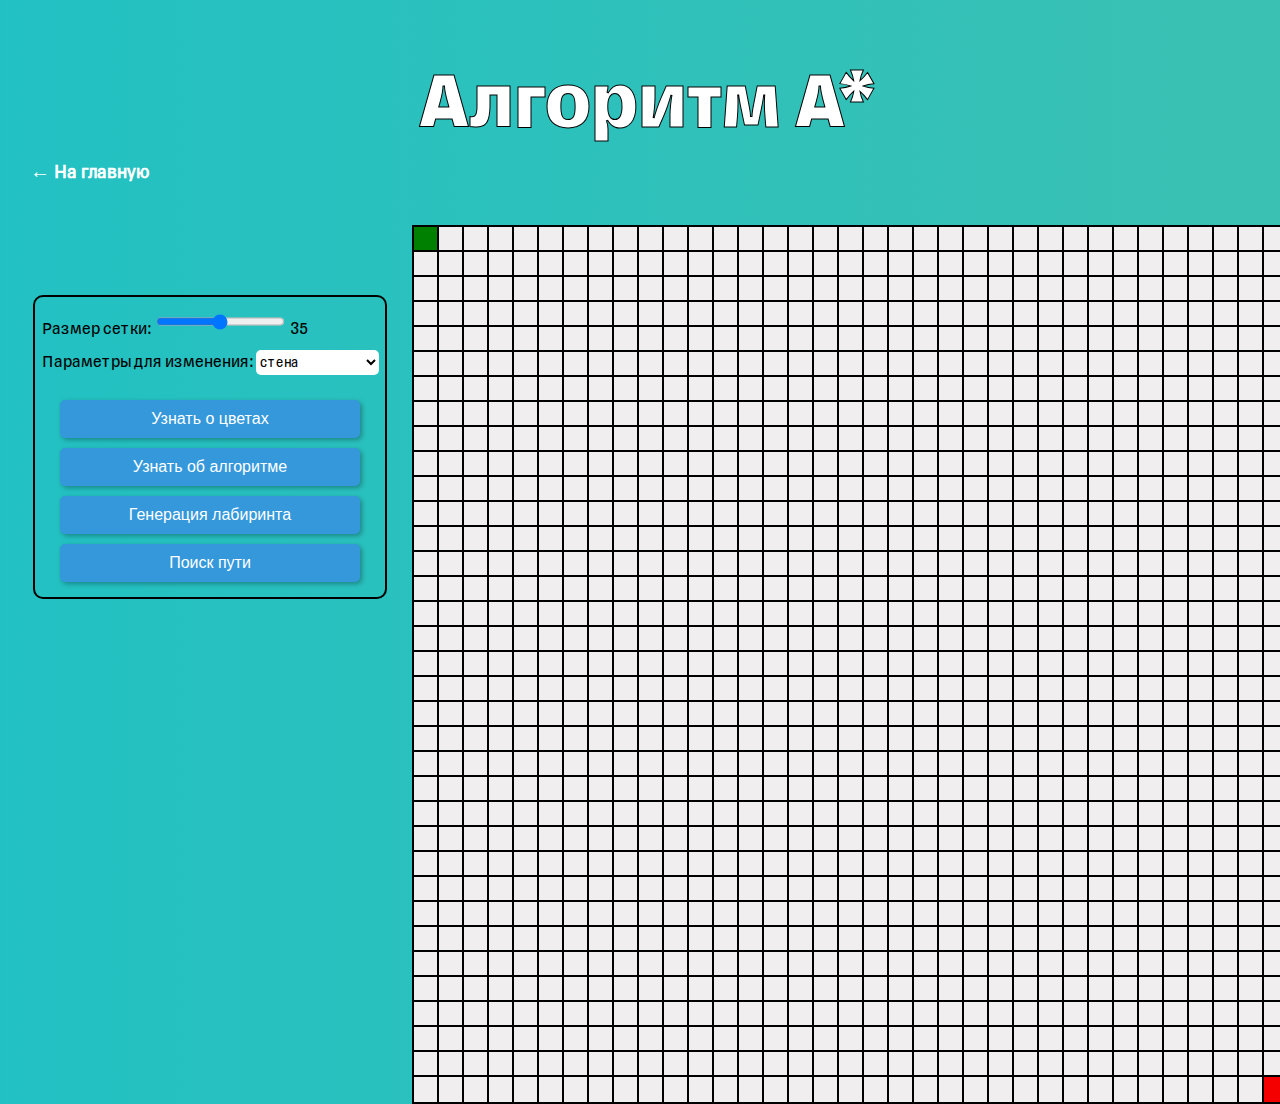
<file: astar/index.html>
<!DOCTYPE html>
<html>
<head>
    <meta charset="UTF-8" />
    <title>A*</title>
</head>
<body>
    <link rel="stylesheet" href = "style.css"> 
    <h1>Алгоритм A*</h1>
    <div class="back">
        <p></p>
        <a class="back-link" href="../index.html" target="_self"><b>← На главную</b></a>
        <p></p>
    </div>

    <div class="toolbar" id="toolbar">
        <div class="settings">
            <div class="grid-size">
                <label>Размер сетки:</label>
                <input id="gridSizeSlider" type="range" min="10" max="60" step="1" value="35">
                <output id="gridSizeText">35</output>
            </div>
            <div class="selector-mode">
                <label>Параметры для изменения:</label>
                <select id="selectorCellType"> 
                    <option value="wall" selected="selected">стена</option>
                    <option value="startPoint">начальная точка</option>
                    <option value="endPoint">конечная точка</option>
                </select>
            </div>
        </div>
        
        <div class="control-buttons">
            <button id="getInfoColors">Узнать о цветах</button>
            <button id="getInfoAlgo">Узнать об алгоритме</button>
            <button id="generateLabirynth" hidden="hidden">Генерация лабиринта</button>
            <button id="findPathButton" hidden="hidden">Поиск пути</button>
        </div>
    </div>
    
    
</body>
<script src="additionalSettings.js" defer></script>
<script src="mazeInitialization.js" defer></script>
<script src="pathfinding.js" defer></script>
<script src="generation.js" defer></script>
</html>
</file>
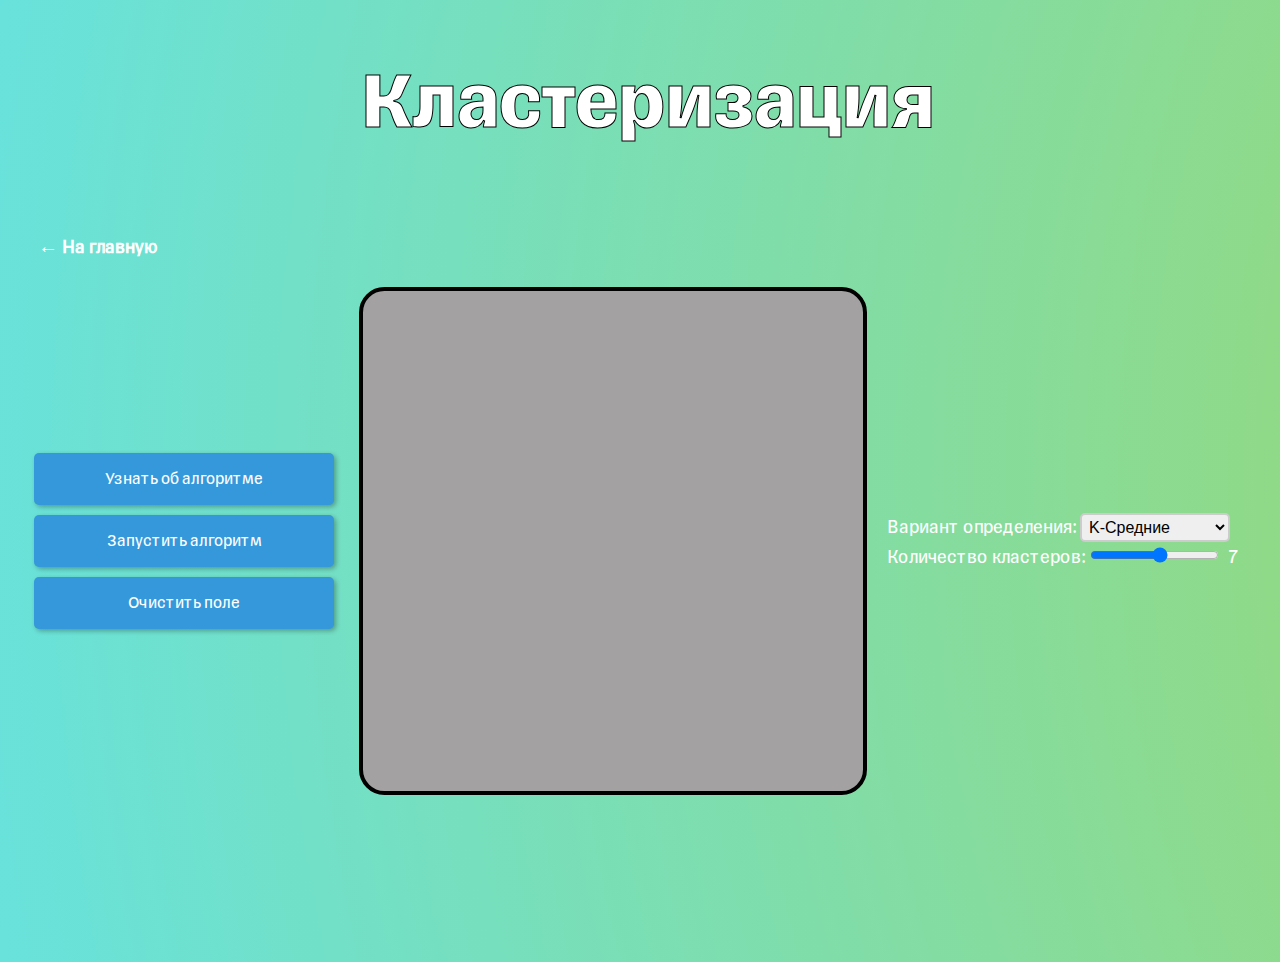
<file: clusters/index.html>
<!DOCTYPE html>
<html lang="en">
    <head>
        <meta charset="UTF-8">
        <meta name="viewport" content="width=device-width, initial-scale=1.0">
        <title>Кластеризация</title>
        <link rel="stylesheet" href="style.css">
    </head>
    
    <body>
        <div class="wholePage">
            <div id="header"><h1>Кластеризация</h1></div>
            <div class="back">
                <p></p>
                <a class="back-link" href="../index.html" target="_self"><b>← На главную</b></a>
                <p></p>
            </div>
            
            <div class="settings">
                <div class="control-buttons">
                    <button onclick="getInfoAlgo()">Узнать об алгоритме</button>
                    <button onclick="run()">Запустить алгоритм</button>
                    <button onclick="clearCanvas()">Очистить поле</button>
                </div>

                <canvas id="canvas" width="500" height="500"></canvas>

                <div class = selectorsAndSliders>
                    <div class="selector-mode">
                        <label>Вариант определения:</label>
                        <select required id="start">
                            <option value='kmeans'>K-Средние</option>
                            <option value='jerarch'>Иерархическая кластеризация</option>
                            <option value='DBSCANs'>DBSCAN</option>
                        </select>
                    </div>

                    <div id="jerachAndkmeans">
                        Количество кластеров:<input class="nubmerOfKl" type="range" min="1" max="12" id="k"> <span id="selectedValue"></span>
                    </div>

                    <div id="dbscam" class="first">
                        Кучность точек: <input class="grouping" type="range" min="1" max="10" id="PTS"><span id="SelectedPTS"></span><br>
                        Радиус (в пикселях): <input class="radius" type="range" min="2" max="50" id="eps"><span id='SelectedEps'></span>
                    </div>
                </div>
                
            </div>
        </div>
    </body>

    <script src="test.js"></script>
    <script src="jerarch.js"></script>
    <script src="drawing.js"></script>
    <script src="DBSCAN.js"></script>
    <script src="start.js"></script>
</html>
</file>
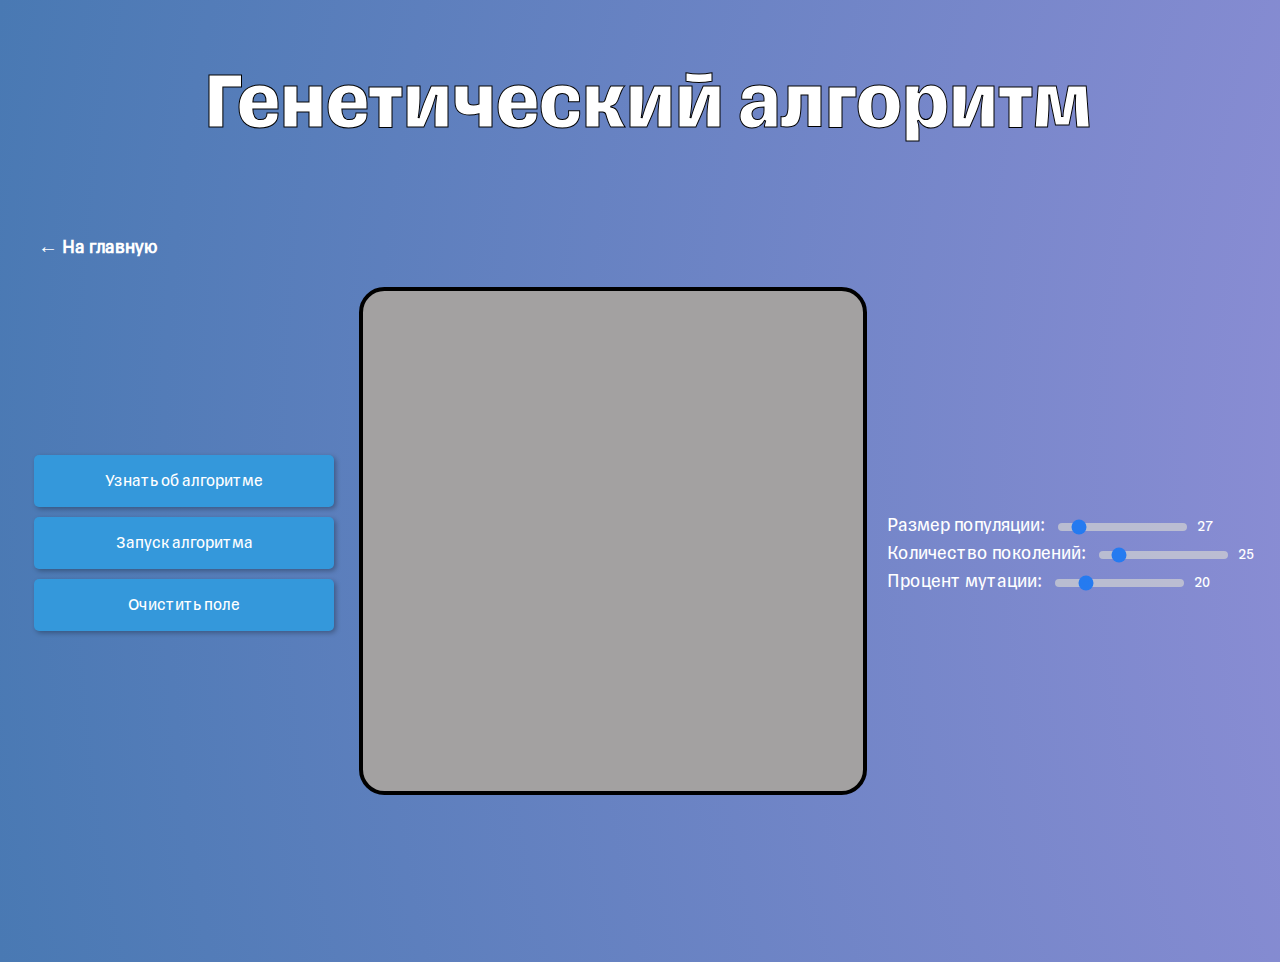
<file: geneticAlg/index.html>
<!DOCTYPE html>
<html lang="en">
    <head>
        <meta charset="UTF-8">
        <meta name="viewport" content="width=device-width, initial-scale=1.0">
        <title>Генетический алгоритм</title>
        <link rel="stylesheet" href="style.css">
    </head>
    <body>
        <div class="video-bg">
            <div id="header"><h1>Генетический алгоритм</h1></div>
            <div class="back">
                <p></p>
                <a class="back-link" href="../index.html" target="_self"><b>← На главную</b></a>
                <p></p>
            </div>
        
            <div class="settings">
                <div class="control-buttons">
                    <button id="getInfoAlgo">Узнать об алгоритме</button>
                    <button id="submt">Запуск алгоритма</button>
                    <button id="clearCanv">Очистить поле</button>
                </div>
                    
                <div id="center_canvas">
                    <canvas id="plank" width="500px" height="500px"></canvas>
                </div>
                    
                <div class="sliders">
                    <span id="tools"><br>Размер популяции: </span><input class = "populationn" type="range" min="5" max="200" id="population" value="27"><label id="setPopulation">7</label>
                    <span id="tools"><br>Количество поколений: </span><input class = "genn" type="range" min="5" max="200" id="gen" value="25"><label id="setGen">5</label>
                    <span id="tools"><br>Процент мутации: </span><input class = "mutationn" type="range" min="0" max="100" id="mutation" value="20"><label id="setMutation">20</label>
                </div>
            </div>
        </div>
        
    </body>
    <script type="text/javascript" src="input.js"></script>
    <script type="text/javascript" src="genetic_alg.js"></script>
    <script type="text/javascript" src="mouse_events.js"></script>
    <script type="text/javascript" src="main.js"></script>
</html>
</file>
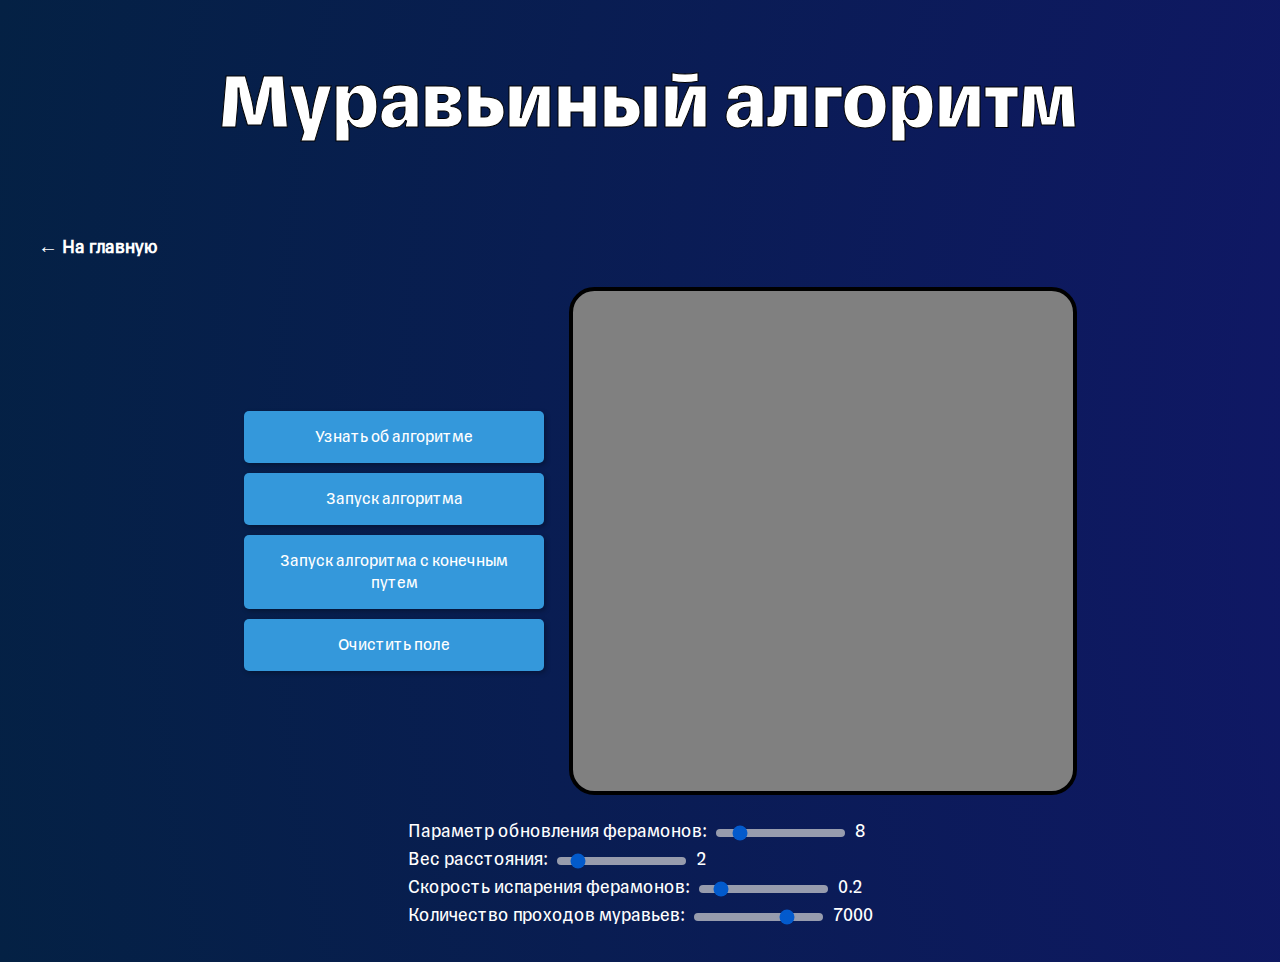
<file: Antss/Antsmain.html>
<!DOCTYPE html>
<html lang="en">
    <head>
        <meta charset="UTF-8">
        <meta name="viewport" content="width=device-width, initial-scale=1.0">
        <title>Муравьиный алгоритм</title>
        <link rel="stylesheet" href="antstyle.css">
    </head>
    <body>
        <div class="allContent">

            <div id="header"><h1>Муравьиный алгоритм</h1></div>
            <div class="back">
                <p></p>
                <a class="back-link" href="../index.html" target="_self"><b>← На главную</b></a>
                <p></p>
            </div>

            <div class="settings">
                <div class="control-buttons">
                    <button id="getInfoAlgo">Узнать об алгоритме</button>
                    <button id="submt">Запуск алгоритма</button>
                    <button id="withOutAnim">Запуск алгоритма с конечным путем</button>
                    <button id="updatePage">Очистить поле</button>
                </div>

                <canvas id="plank" width="500px" height="500px"></canvas>
                
                <div class="sliders">
                    <span><br>Параметр обновления ферамонов:</span><input class = "updatePheromonee" type="range" min="1" max="50" id="update" value="8"><label id="set_update">8</label>
                    <span><br>Вес расстояния:</span><input class = "betaa" type="range" min="1" max="10" id="beta" value="2"><label id="set_beta">2</label>
                    <span><br>Cкорость испарения ферамонов:</span><input class = "speedd" type="range" min="1" max="9" id="speed" value="2"><label id="set_speed">0.2</label>
                    <span><br>Количество проходов муравьев:</span><input class = "countt" type="range" min="1000" max="9000" id="count" value="7000"><label id="set_count">7000</label>
                </div>
            </div>
        </div>
    </body>
    <script type="text/javascript" src="Antsinput.js"></script>
    <script type="text/javascript" src="AntsAlgor.js"></script>
    <script type="text/javascript" src="Ants_main.js"></script>
</html>
</file>
<file: astar/style.css>
/* шрифты */
@font-face {
    font-family: Tinkoff-1;
    src: url('TinkoffSans-Regular.ttf');
}

@font-face {
    font-family: Tinkoff-2;
    src: url('TinkoffSans-Medium.ttf');
}

@font-face {
    font-family: Tinkoff-3;
    src: url('TinkoffSans-Bold.ttf');
}
/* градиент на задний фон */
body {
    font-family: Tinkoff-1;
    width: 100%;
    height: 100vh;
    background: linear-gradient(90deg, rgba(34,193,195,1) 0%, rgba(82,192,162,1) 49%, rgba(45,140,253,1) 100%);
    background-size: 400%;
    animation: gradient 10s infinite linear;
    color: #000000;
}

@keyframes gradient {
    0% {
        background-position: 0% 0;
    }
    50% {
        background-position: 100% 0;
    }
    100% {
        background-position: 0 0;
    }
}
/* заголовок */
h1 {
    font-family: Tinkoff-3;
    text-align: center;
    font-size: 80px;
    color: #fff;
    -webkit-text-stroke: 1px #000000; /* Толщина и цвет обводки */
}

/* ссылка на главную страницу */
.back {
    font-size: 20px;
    position: absolute;
    top: 140px;
    left: 30px;
    width: 400px;
}

.back-link {
    position: relative;
    list-style: none;
    color: #ffffff;
    text-decoration: none;
}

.back-link::after {
    content: '';
    display: block;
    position: absolute;
    background-color: transparent;
    top: 100%;
    left: 0;
    width: 0;
    height: 3px;
    transition: width .3s ease-in;
}

.back-link:hover::after {
    width: 100%;
    background-color: #ffffff;
    top: 100%;
}

/* панель настроек */
.toolbar {
    font-size: 18px;
    position: absolute;
    width: 350px;
    height: 300px;
    display:flex;
    flex-wrap: wrap;
    justify-content:center;
    align-items:center;
    background-color: none;
    border-width: 2px;
    border-style: solid;
    border-color: black;
    border-radius: 10px;
    margin-top: 10vh;
    margin-left: 25px;
}

.selector-mode {
    margin-top: 10px;
}

/* клетки */
div span {
    width: 25px; 
    height: 25px; 
    position: absolute; 
    border: 2px solid black;
}

/* кнопки */
.control-buttons {
    display: flex;
    flex-wrap: wrap;
    justify-content: center;
    flex-direction: column;
    align-items: center;
}

.control-buttons button {
    width: 300px;
    padding: 10px 20px;
    background-color: #3498db;
    color: #fff;
    border: none;
    border-radius: 5px;
    font-size: 16px;
    cursor: pointer;
    margin: 5px;
    box-shadow: 2px 2px 5px rgba(0, 0, 0, 0.3);
    transition: background-color 0.3s, transform 0.3s;
}

.control-buttons button:hover {
    background-color: #2980b9;
    transform: scale(1.05);
}

.control-buttons button:active {
    transform: scale(0.95);
}

/* меню выбора */
option, select, input {
    height: 25px;
    font-family: Tinkoff-1;
    font-size: 15px;
    color: black;
    background-color: #ffffff;
    border: 0px;
    border-radius: 5px;
}

/* цвета клеток */
.blankCell {
    background-color: #f0eeee;
}

.blankCell:hover {
    background-color: rgb(207, 207, 207);
}

.wall {
    background-color: rgb(28, 27, 46);
}

.wall:hover{
    background-color: black;
}

.endPoint {
    background-color: rgb(244, 0, 0);
}

.endPoint:hover {
    background-color: rgb(211, 27, 27);
}

.startPoint {
    background-color: green;
}

.startPoint:hover{
    background-color: rgb(22, 110, 22);
}

.theWay {
    background-color: rgb(255, 162, 0);
}

.theWay:hover{
    background-color: rgb(255, 200, 0);
}

.possibleWay {
    background-color: rgb(0, 42, 255);
}

.possibleWay:hover {
    background-color: rgb(72, 52, 152);
}

.seenCell {
    background-color: rgb(205, 243, 56);
}

.seenCell:hover {
    background-color: rgb(151, 186, 35);
}
</file>
<file: clusters/style.css>
/* шрифты */
@font-face {
    font-family: Tinkoff-1;
    src: url('fonts/TinkoffSans-Regular.ttf');
}

@font-face {
    font-family: Tinkoff-2;
    src: url('fonts/TinkoffSans-Medium.ttf');
}

@font-face {
    font-family: Tinkoff-3;
    src: url('fonts/TinkoffSans-Bold.ttf');
}

/* задний фон */
body {
    font-family: Tinkoff-1;
    width: 100%;
    height: 100vh;
    background: radial-gradient(circle, rgba(181,210,56,1) 0%, rgba(104,226,220,1) 100%);
    background-size: 400%;
    animation: gradient 10s infinite linear;
    color: #ffffff;
    overflow-x: hidden; /* Запретить горизонтальную прокрутку */
}

@keyframes gradient {
    0% {
        background-position: 0% 0;
    }
    50% {
        background-position: 100% 0;
    }
    100% {
        background-position: 0 0;
    }
}

/* заголовок */
h1 {
    font-family: Tinkoff-3;
    text-align: center;
    font-size: 80px;
    color: #fff;
    -webkit-text-stroke: 1px #000000;
} 

/* ссылка на главную */
.back {
    font-size: 20px;
    position: absolute;
    margin-top: 10px;
    margin-left: 30px;
    width: 400px;
}

.back-link {
    position: relative;
    list-style: none;
    color: #ffffff;
    text-decoration: none;
    font-family: Tinkoff-1;
}

.back-link::after {
    content: '';
    display: block;
    position: absolute;
    background-color: transparent;
    top: 100%;
    left: 0;
    width: 0;
    height: 3px;
    transition: width .3s ease-in;
}

.back-link:hover::after {
    width: 100%;
    background-color: #ffffff;
    top: 100%;
}

.settings{
    font-family: Tinkoff-1;
    font-size: 20px;
    width: 100%;
    margin-top: 15vh;
    display: flex;
    flex-wrap: wrap;
    align-items: center;
    justify-content: center;
}

/* кнопки */
.control-buttons {
    margin: 20px;
    display: flex;
    flex-wrap: wrap;
    justify-content: center;
    flex-direction: column;
    align-items: center;
}

.control-buttons button {
    font-family: Tinkoff-1;
    width: 300px;
    padding: 15px 25px;
    background-color: #3498db;
    color: #fff;
    border: none;
    border-radius: 5px;
    font-size: 18px;
    cursor: pointer;
    margin: 5px;
    box-shadow: 2px 2px 5px rgba(0, 0, 0, 0.3);
    transition: background-color 0.3s, transform 0.3s;
}

.control-buttons button:hover {
    background-color: #2980b9;
    transform: scale(1.05);
}

.control-buttons button:active {
    transform: scale(0.95);
}

/* канвас */
#canvas {
    border: 4px solid black;
    border-radius: 5%;
    background-color: rgb(163, 161, 161);
}

.selector-mode select {
    width: 150px;
    padding: 3px; 
    font-size: 16px;
    border: 2px solid #ccc;
    border-radius: 5px;
}

.selectorsAndSliders{
    width: 400px;
    margin-left: 20px;
}

.nubmerOfKl, .grouping, .radius{
    margin: 5px;
} 

.first{
    display: none;
}
</file>
<file: geneticAlg/style.css>
/* шрифты */
@font-face {
    font-family: Tinkoff-1;
    src: url('fonts/TinkoffSans-Regular.ttf');
}

@font-face {
    font-family: Tinkoff-2;
    src: url('fonts/TinkoffSans-Medium.ttf');
}

@font-face {
    font-family: Tinkoff-3;
    src: url('fonts/TinkoffSans-Bold.ttf');
}

/* задний фон */
body {
    font-family: Tinkoff-1;
    width: 100%;
    height: 100vh;
    background: radial-gradient(circle, rgba(198,159,242,1) 0%, rgba(73,121,179,1) 100%);
    background-size: 400%;
    animation: gradient 10s infinite linear;
    color: #ffffff;
    overflow-x: hidden; /* Запретить горизонтальную прокрутку */
}

@keyframes gradient {
    0% {
        background-position: 0% 0;
    }
    50% {
        background-position: 100% 0;
    }
    100% {
        background-position: 0 0;
    }
}

/* заголовок */
h1 {
    font-family: Tinkoff-3;
    text-align: center;
    font-size: 80px;
    color: #fff;
    -webkit-text-stroke: 1px #000000;
} 

/* ссылка на главную */
.back {
    font-size: 20px;
    position: absolute;
    margin-top: 10px;
    margin-left: 30px;
    width: 400px;
}

.back-link {
    position: relative;
    list-style: none;
    color: #ffffff;
    text-decoration: none;
    font-family: Tinkoff-1;
}

.back-link::after {
    content: '';
    display: block;
    position: absolute;
    background-color: transparent;
    top: 100%;
    left: 0;
    width: 0;
    height: 3px;
    transition: width .3s ease-in;
}

.back-link:hover::after {
    width: 100%;
    background-color: #ffffff;
    top: 100%;
}

/* всё подряд */
.settings{
    font-family: Tinkoff-1;
    width: 100%;
    margin-top: 15vh;
    display: flex;
    flex-wrap: wrap;
    align-items: center;
    justify-content: center;
}


/* кнопки */
.control-buttons {
    margin: 20px;
    display: flex;
    flex-wrap: wrap;
    justify-content: center;
    flex-direction: column;
    align-items: center;
}

.control-buttons button {
    font-family: Tinkoff-1;
    width: 300px;
    padding: 15px 25px;
    background-color: #3498db;
    color: #fff;
    border: none;
    border-radius: 5px;
    font-size: 18px;
    cursor: pointer;
    margin: 5px;
    box-shadow: 2px 2px 5px rgba(0, 0, 0, 0.3);
    transition: background-color 0.3s, transform 0.3s;
}

.control-buttons button:hover {
    background-color: #2980b9;
    transform: scale(1.05);
}

.control-buttons button:active {
    transform: scale(0.95);
}

/* канвас */
#plank {
    border: 4px solid black;
    border-radius: 5%;
    background-color: rgb(163, 161, 161);
}

/* слайдеры */
.sliders span {
    font-family: Tinkoff-1;
    font-size: 20px;
}
.populationn, .genn, .mutationn{
    margin: 10px;
}

.sliders{
    width: 400px;
    margin-left: 20px;
}

.sliders input[type="range"] {
    -webkit-appearance: none; 
    appearance: none;
    height: 8px;
    border-radius: 5px;
    background: #d3d3d3;
    outline: none;
    opacity: 0.7;
    transition: opacity 0.2s;
}

/* линия в канвасе */
#line{
    width: 10px;
    background-color: none;
}

#tools{
    color: #fff;
}
</file>
<file: Antss/antstyle.css>
/* шрифты */
@font-face {
    font-family: Tinkoff-1;
    src: url('fonts/TinkoffSans-Regular.ttf');
}

@font-face {
    font-family: Tinkoff-2;
    src: url('fonts/TinkoffSans-Medium.ttf');
}

@font-face {
    font-family: Tinkoff-3;
    src: url('fonts/TinkoffSans-Bold.ttf');
}

/* задний фон */
body {
    font-family: Tinkoff-1;
    width: 100%;
    height: 100vh;
    background: radial-gradient(circle, rgba(26,15,131,1) 0%, rgba(4,33,68,1) 100%);
    background-size: 400%;
    animation: gradient 10s infinite linear;
    color: #ffffff;
    overflow-x: hidden; /* Запретить горизонтальную прокрутку */
}

@keyframes gradient {
    0% {
        background-position: 0% 0;
    }
    50% {
        background-position: 100% 0;
    }
    100% {
        background-position: 0 0;
    }
}

/* заголовок */
h1 {
    font-family: Tinkoff-3;
    text-align: center;
    font-size: 80px;
    color: #fff;
    -webkit-text-stroke: 1px #000000;
} 

/* ссылка на главную */
.back {
    font-size: 20px;
    position: absolute;
    margin-top: 10px;
    margin-left: 30px;
    width: 400px;
}

.back-link {
    position: relative;
    list-style: none;
    color: #ffffff;
    text-decoration: none;
    font-family: Tinkoff-1;
}

.back-link::after {
    content: '';
    display: block;
    position: absolute;
    background-color: transparent;
    top: 100%;
    left: 0;
    width: 0;
    height: 3px;
    transition: width .3s ease-in;
}

.back-link:hover::after {
    width: 100%;
    background-color: #ffffff;
    top: 100%;
}

/* всё подряд */
.settings{
    font-family: Tinkoff-1;
    width: 100%;
    margin-top: 15vh;
    display: flex;
    flex-wrap: wrap;
    align-items: center;
    justify-content: center;
}

/* кнопки */
.control-buttons {
    margin: 20px;
    display: flex;
    flex-wrap: wrap;
    justify-content: center;
    flex-direction: column;
    align-items: center;
}

.control-buttons button {
    font-family: Tinkoff-1;
    width: 300px;
    padding: 15px 25px;
    background-color: #3498db;
    color: #fff;
    border: none;
    border-radius: 5px;
    font-size: 18px;
    cursor: pointer;
    margin: 5px;
    box-shadow: 2px 2px 5px rgba(0, 0, 0, 0.3);
    transition: background-color 0.3s, transform 0.3s;
}

.control-buttons button:hover {
    background-color: #2980b9;
    transform: scale(1.05);
}

.control-buttons button:active {
    transform: scale(0.95);
}

#plank {
    border: 4px solid black;
    border-radius: 5%;
    background-color: gray;
}

/* слайдеры */
.sliders span {
    font-family: Tinkoff-1;
    font-size: 20px;
}

.updatePheromonee, .betaa, .speedd, .countt{
    margin: 10px;
}

label{
    font-family: Tinkoff-1;
    font-size: 20px;
}

.sliders{
    width: 500px;
    margin-left: 20px;
}

.sliders input[type="range"] {
    -webkit-appearance: none; 
    appearance: none;
    height: 8px;
    border-radius: 5px;
    background: #d3d3d3;
    outline: none;
    opacity: 0.7;
    transition: opacity 0.2s;
}
</file>
